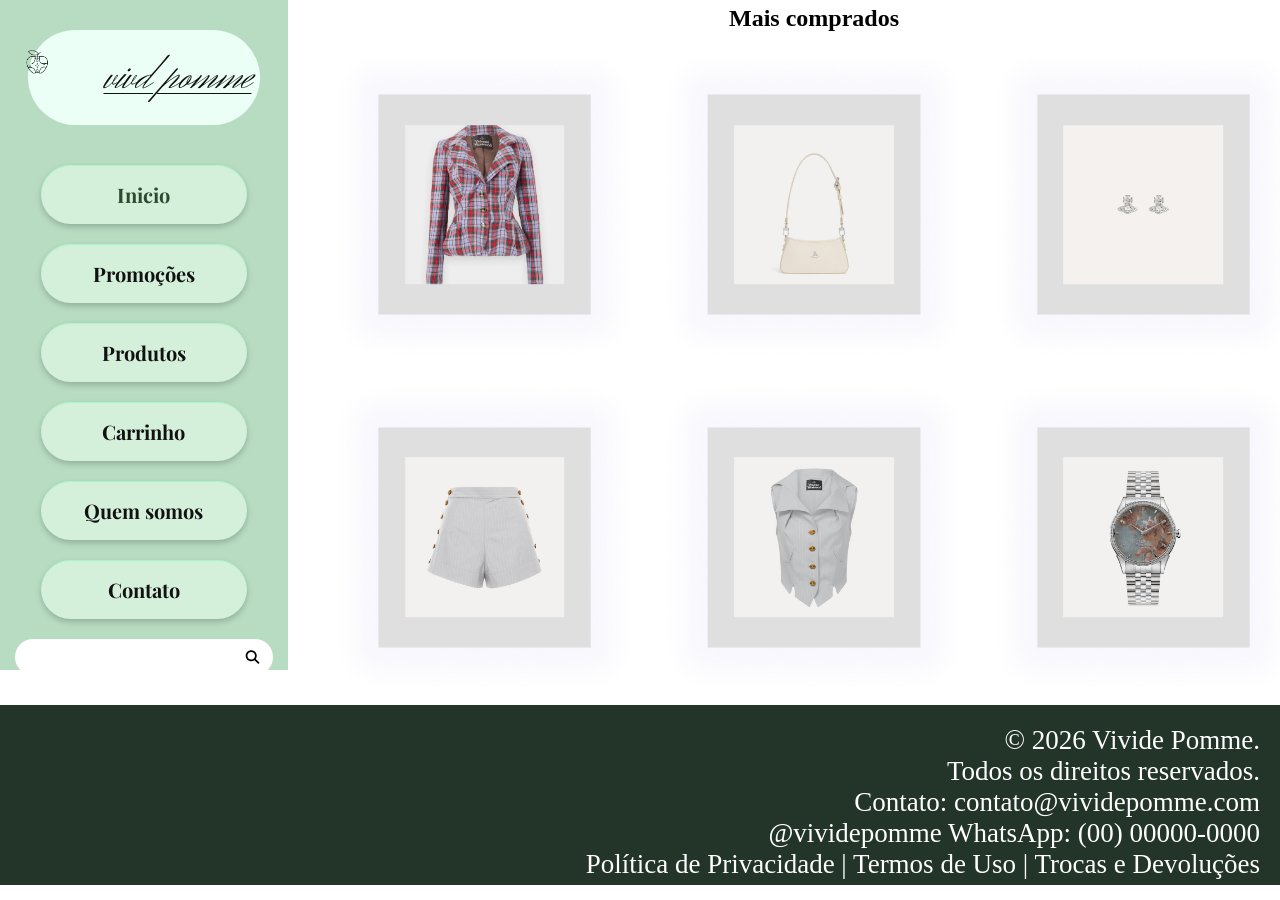
<file: index.html>
<!DOCTYPE html>
<html lang="en">
<head>
    <meta charset="UTF-8">
    <meta name="viewport" content="width=device-width, initial-scale=1.0">
    <title>Document</title>
    <link rel="preconnect" href="https://fonts.googleapis.com">
<link rel="preconnect" href="https://fonts.gstatic.com" crossorigin>
<link href="https://fonts.googleapis.com/css2?family=Herr+Von+Muellerhoff&family=Luxurious+Script&display=swap" rel="stylesheet">
    <link href="https://fonts.googleapis.com/css2?family=Alex+Brush&family=Playfair+Display:wght@700&display=swap" rel="stylesheet">
    <link rel="stylesheet" href="style.css">
</head>
<body>
    <div id="conteudo">
        <header class="header">

            <div class="logo-card">
                <img id="pomme" src="Sem_título-removebg-preview.png" alt="Logo Vivid Pomme">
                <span id="Logo">vivd pomme</span>
            </div>

            <ul>
                <li><a class="fundo ativo" href="index.html">Inicio</a></li>
                <li><a class="fundo" href="pag1.html">Promoções</a></li>
                <li><a class="fundo" href="pag2.html">Produtos</a></li>
                <li><a class="fundo" href="pag3.html">Carrinho</a></li>
                <li><a class="fundo" href="pag4.html">Quem somos</a></li>
                <li> <a class="fundo" href="pag5.html">Contato</a></li>

                <li class="busca-item">
                    <input id="InputCabecario" type="text" name="busca">
                    <svg id="lupa" xmlns="http://www.w3.org/2000/svg" viewBox="0 0 640 640">
                        <path d="M480 272C480 317.9 465.1 360.3 440 394.7L566.6 521.4C579.1 533.9 579.1 554.2 566.6 566.7C554.1 579.2 533.8 579.2 521.3 566.7L394.7 440C360.3 465.1 317.9 480 272 480C157.1 480 64 386.9 64 272C64 157.1 157.1 64 272 64C386.9 64 480 157.1 480 272zM272 416C351.5 416 416 351.5 416 272C416 192.5 351.5 128 272 128C192.5 128 128 192.5 128 272C128 351.5 192.5 416 272 416z"/>
                    </svg>
                </li>
            </ul>
        </header>

        <div id="maisC">
            <div id="C">Mais comprados</div>

            <div class="produto">
                <img class="quadrado" src="quadrado.png" alt="">
                <img class="img" src="b6f9a1bed209490ea2bc13f79e076513.webp" alt="">
            </div>

            <div class="produto">
                <img class="quadrado" src="quadrado.png" alt="">
                <img class="img" src="5801000JW-S0026-_WHITE_001_large.jpg" alt="">
            </div>

            <div class="produto">
                <img class="quadrado" src="quadrado.png" alt="">
                <img class="img" src="vivienne-westwood-mila-orb-crystal-earrings-1232428480.webp" alt="">
            </div>

            <div class="produto">
                <img class="quadrado" src="quadrado.png" alt="">
                <img class="img" src="1F01001G-W01EJ-_GREY_000_large.jpg" alt="">
            </div>

            <div class="produto">
                <img class="quadrado" src="quadrado.png" alt="">
                <img class="img" src="1C01000E-W01EJ-_GREY_000_large.jpg" alt="">
            </div>

            <div class="produto">
                <img class="quadrado" src="quadrado.png" alt="">
                <img class="img" src="VV208MTSLU-XXX-_SILVER_001_large.jpg" alt="">
            </div>
        </div>

        <div id="rodape">
            <div id="letraR">
                © 2026 Vivide Pomme. <br>
                Todos os direitos reservados.<br>
                Contato: contato@vividepomme.com <br>
                @vividepomme WhatsApp: (00) 00000-0000<br>
                Política de Privacidade | Termos de Uso | Trocas e Devoluções
            </div>
        </div>
    </div>
</body>
</html>
</file>
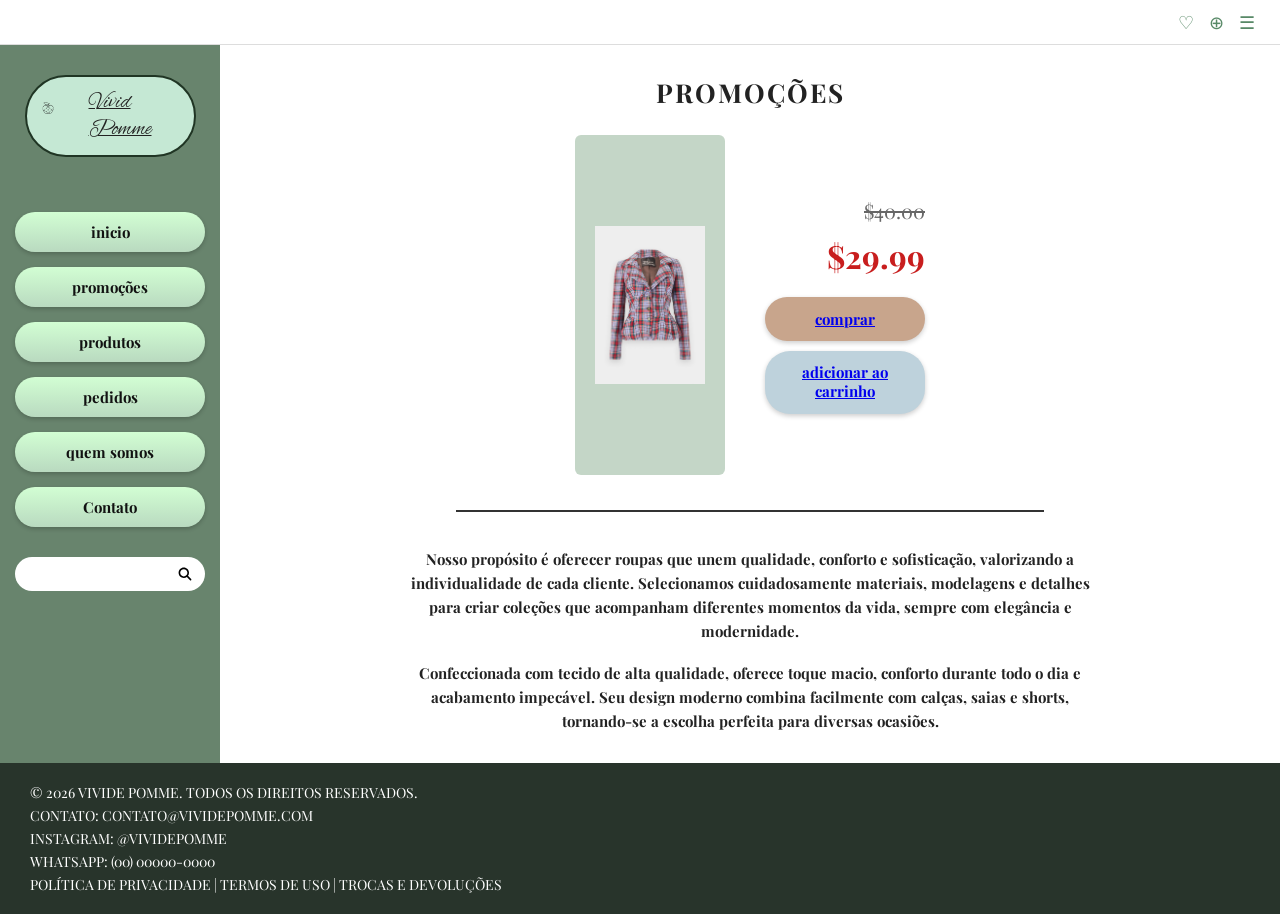
<file: pag1.html>
<!DOCTYPE html>
<html lang="pt-br">
<head>
    <meta charset="UTF-8">
    <meta name="viewport" content="width=device-width, initial-scale=1.0">
    <title>Promoções - Vivid Pomme</title>
    <link href="https://fonts.googleapis.com/css2?family=Alex+Brush&family=Playfair+Display:wght@700&display=swap" rel="stylesheet">
    <link rel="stylesheet" href="pag1.css">
</head>
<body>
    <div class="pagina">

        <header class="topo">
           

            <div class="icones-topo">
                <span>&#9825;</span>
                <span>&#8853;</span>
                <span>&#9776;</span>
            </div>
        </header>

        <aside class="menu-lateral">
            <nav class="lista-menu">

                 <div class="logo-card">
                <img id="pomme" src="Sem_título-removebg-preview.png" alt="Logo Vivid Pomme">
                <span id="Logo">Vivid Pomme</span>
            </div>
                <a class="fundo ativo" href="index.html">inicio</a>
                <a class="fundo" href="pag1.html">promoções</a>
                <a class="fundo" href="pag2.html">produtos</a>
                <a class="fundo" href="pag3.html">pedidos</a>
                <a class="fundo" href="pag4.html">quem somos</a>
                <a class="fundo" href="pag5.html">Contato</a>
            </nav>

            <div class="busca-item">
                <input id="InputCabecario" type="text" name="busca" placeholder="">
                <svg id="lupa" xmlns="http://www.w3.org/2000/svg" viewBox="0 0 640 640">
                    <path d="M480 272C480 317.9 465.1 360.3 440 394.7L566.6 521.4C579.1 533.9 579.1 554.2 566.6 566.7C554.1 579.2 533.8 579.2 521.3 566.7L394.7 440C360.3 465.1 317.9 480 272 480C157.1 480 64 386.9 64 272C64 157.1 157.1 64 272 64C386.9 64 480 157.1 480 272zM272 416C351.5 416 416 351.5 416 272C416 192.5 351.5 128 272 128C192.5 128 128 192.5 128 272C128 351.5 192.5 416 272 416z"/>
                </svg>
            </div>
        </aside>

        <main class="produto-principal">
            <h1 class="titulo-pagina">PROMOÇÕES</h1>

            <div class="produto-grid">
                <div class="foto-produto">
                    <img src="b6f9a1bed209490ea2bc13f79e076513.webp" alt="Blazer xadrez">
                </div>

                <div class="info-produto">
                    <span class="preco-antigo">$40.00</span>
                    <span class="preco-novo">$29.99</span>

                    <button class="btn-comprar"><a href="pag3.html">comprar</a></button>
                    <button class="btn-carrinho"><a href="pag3.html">adicionar ao<br>carrinho</a></button>
                </div>
            </div>

            <hr class="divisor">

            <div class="descricao-produto">
                <p>Nosso propósito é oferecer roupas que unem qualidade, conforto e sofisticação, valorizando a individualidade de cada cliente. Selecionamos cuidadosamente materiais, modelagens e detalhes para criar coleções que acompanham diferentes momentos da vida, sempre com elegância e modernidade.</p>

                <p>Confeccionada com tecido de alta qualidade, oferece toque macio, conforto durante todo o dia e acabamento impecável. Seu design moderno combina facilmente com calças, saias e shorts, tornando-se a escolha perfeita para diversas ocasiões.</p>
            </div>
        </main>

        <footer class="rodape">
            <p>© 2026 VIVIDE POMME. TODOS OS DIREITOS RESERVADOS.</p>
            <p>CONTATO: CONTATO@VIVIDEPOMME.COM</p>
            <p>INSTAGRAM: @VIVIDEPOMME</p>
            <p>WHATSAPP: (00) 00000-0000</p>
            <p>POLÍTICA DE PRIVACIDADE | TERMOS DE USO | TROCAS E DEVOLUÇÕES</p>
        </footer>

    </div>
</body>
</html>
</file>
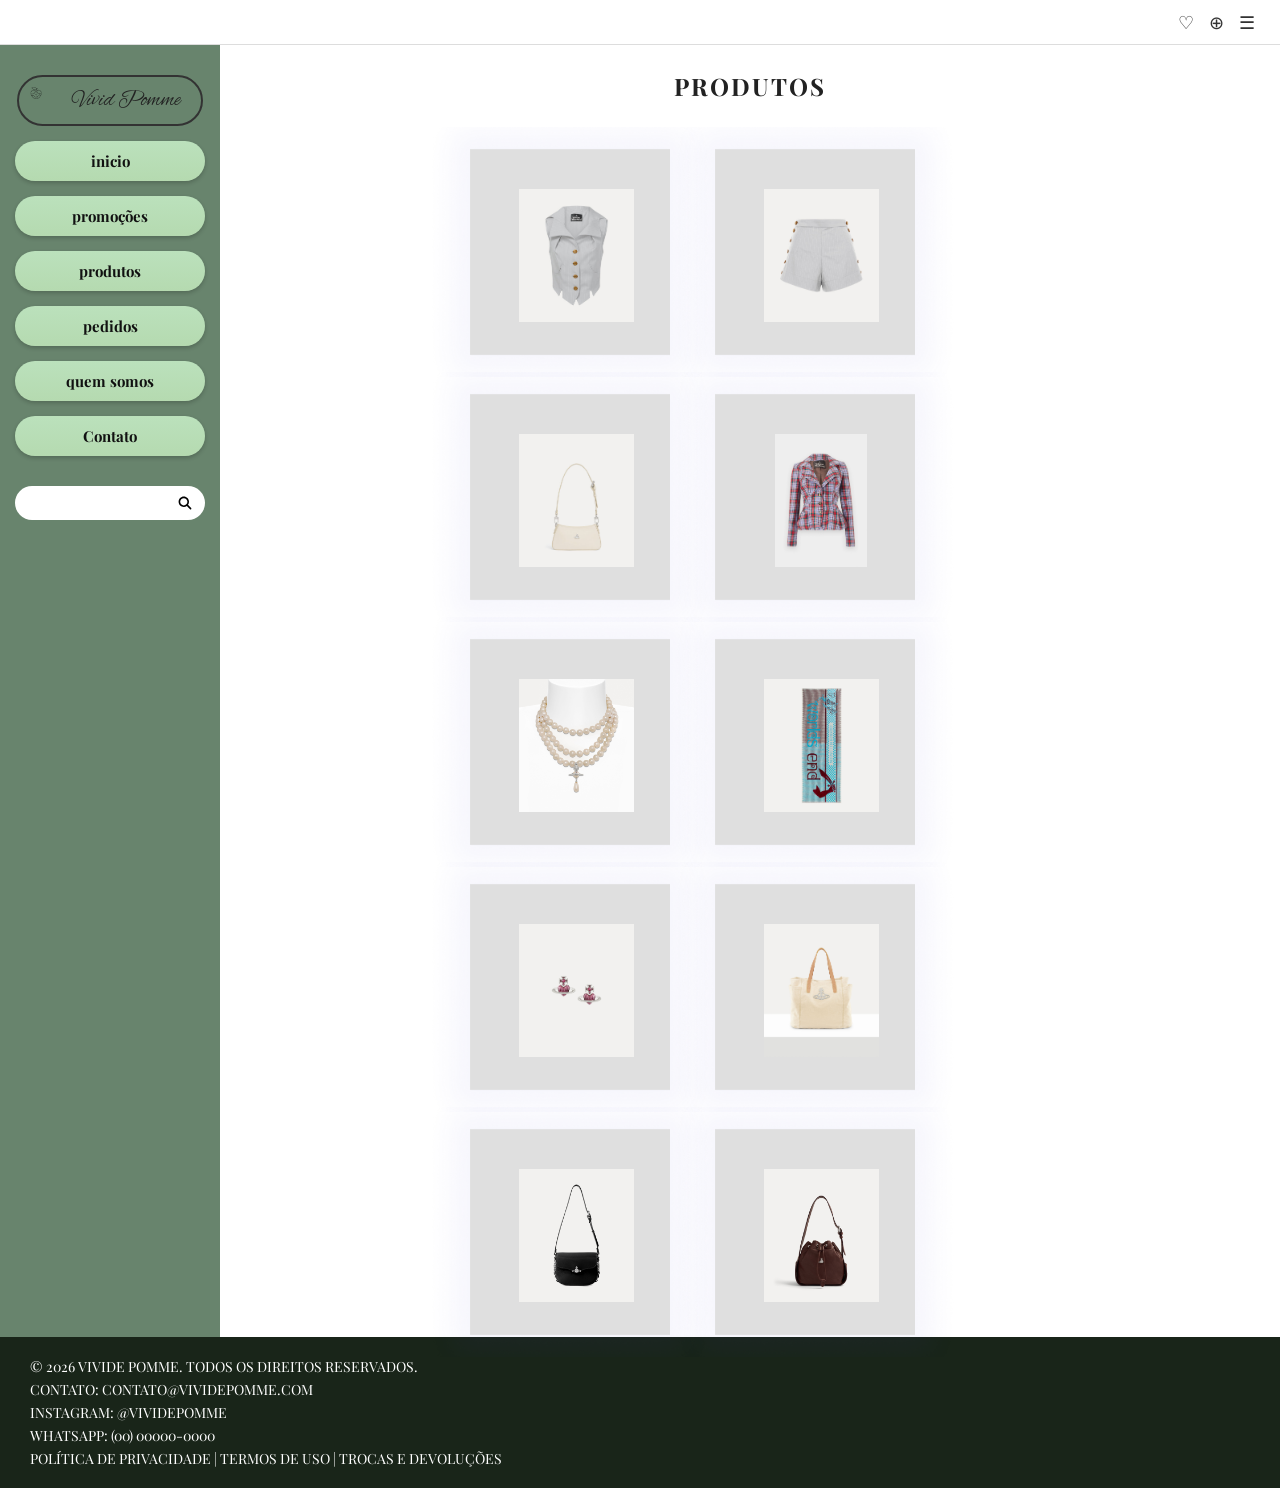
<file: pag2.html>
<!DOCTYPE html>
<html lang="pt-br">
<head>
    <meta charset="UTF-8">
    <meta name="viewport" content="width=device-width, initial-scale=1.0">
    <title>Produtos - Vivid Pomme</title>
    <link href="https://fonts.googleapis.com/css2?family=Alex+Brush&family=Playfair+Display:wght@700&display=swap" rel="stylesheet">
    <link rel="stylesheet" href="pag2.css">
</head>
<body>
    <div class="pagina">

        <header class="topo">
           

            <div class="icones-topo">
                <span>&#9825;</span>
                <span>&#8853;</span>
                <span>&#9776;</span>
            </div>
        </header>

        <aside class="menu-lateral">
             <div class="NexStage">
                <img id="pomme" src="Sem_título-removebg-preview.png" alt="Logo Vivid Pomme">
                <span id="Logo">Vivid Pomme</span>
            </div>
            <nav class="lista-menu">
                <a class="fundo ativo" href="index.html">inicio</a>
                <a class="fundo" href="pag1.html">promoções</a>
                <a class="fundo" href="pag2.html">produtos</a>
                <a class="fundo" href="pag3.html">pedidos</a>
                <a class="fundo" href="pag4.html">quem somos</a>
                <a class="fundo" href="pag5.html">Contato</a>
            </nav>

            <div class="busca-item">
                <input id="InputCabecario" type="text" name="busca" placeholder="">
                <svg id="lupa" xmlns="http://www.w3.org/2000/svg" viewBox="0 0 640 640">
                    <path d="M480 272C480 317.9 465.1 360.3 440 394.7L566.6 521.4C579.1 533.9 579.1 554.2 566.6 566.7C554.1 579.2 533.8 579.2 521.3 566.7L394.7 440C360.3 465.1 317.9 480 272 480C157.1 480 64 386.9 64 272C64 157.1 157.1 64 272 64C386.9 64 480 157.1 480 272zM272 416C351.5 416 416 351.5 416 272C416 192.5 351.5 128 272 128C192.5 128 128 192.5 128 272C128 351.5 192.5 416 272 416z"/>
                </svg>
            </div>
        </aside>

        <main class="produtos-principal">
            <h1 class="titulo-pagina">PRODUTOS</h1>

            <div class="produtos">
                <div class="produto">
                    <img class="quadrado" src="quadrado.png" alt="">
                    <img class="img" src="1C01000E-W01EJ-_GREY_000_large.jpg" alt="Blazer xadrez">
                </div>
                <div class="produto">
                    <img class="quadrado" src="quadrado.png" alt="">
                    <img class="img" src="1F01001G-W01EJ-_GREY_000_large.jpg" alt="">
                </div>
                <div class="produto">
                    <img class="quadrado" src="quadrado.png" alt="">
                    <img class="img" src="5801000JW-S0026-_WHITE_001_large.jpg" alt="">
                </div>
                <div class="produto">
                    <img class="quadrado" src="quadrado.png" alt="">
                    <img class="img" src="b6f9a1bed209490ea2bc13f79e076513.webp" alt="">
                </div>
                <div class="produto">
                    <img class="quadrado" src="quadrado.png" alt="">
                    <img class="img" src="63030009-02P128-CN_PLATINUM-PEARL-MULTI_001_large.jpg" alt="">
                </div>
                <div class="produto">
                    <img class="quadrado" src="quadrado.png" alt="">
                    <img class="img" src="1K010039-W01JH-_MULTI_001_large.jpg" alt="">
                </div>
                <div class="produto">
                    <img class="quadrado" src="quadrado.png" alt="">
                    <img class="img" src="62010386-02P758-_PLATINUM-Transparent-Rose-Enamel_001_large.jpg" alt="">
                </div>
                <div class="produto">
                    <img class="quadrado" src="quadrado.png" alt="">
                    <img class="img" src="4D02000PU-W01AY-_NATURAL_001_large.jpg" alt="">
                </div>
                <div class="produto">
                    <img class="quadrado" src="quadrado.png" alt="">
                    <img class="img" src="82010087U-L0098-_BLACK_001_large.jpg" alt="">
                </div>
                <div class="produto">
                    <img class="quadrado" src="quadrado.png" alt="">
                    <img class="img" src="4C020005W-L00BX-_CHESTNUT_001_large.jpg" alt=" ">
                </div>
            </div>
        </main>

        <footer class="rodape">
            <p>© 2026 VIVIDE POMME. TODOS OS DIREITOS RESERVADOS.</p>
            <p>CONTATO: CONTATO@VIVIDEPOMME.COM</p>
            <p>INSTAGRAM: @VIVIDEPOMME</p>
            <p>WHATSAPP: (00) 00000-0000</p>
            <p>POLÍTICA DE PRIVACIDADE | TERMOS DE USO | TROCAS E DEVOLUÇÕES</p>
        </footer>

    </div>
</body>
</html>
</file>
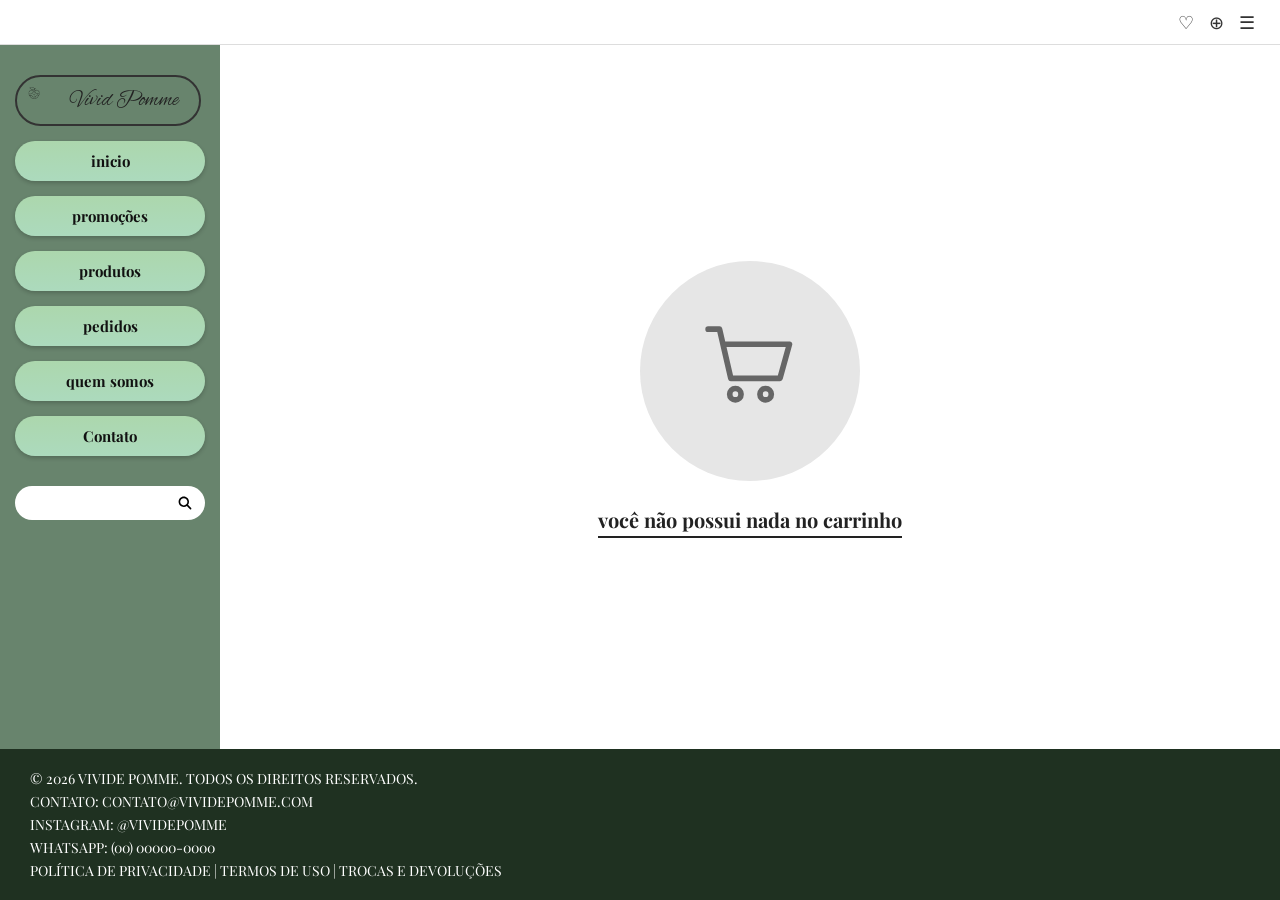
<file: pag3.html>
<!DOCTYPE html>
<html lang="pt-br">
<head>
    <meta charset="UTF-8">
    <meta name="viewport" content="width=device-width, initial-scale=1.0">
    <title>Carrinho - Vivid Pomme</title>
    <link href="https://fonts.googleapis.com/css2?family=Alex+Brush&family=Playfair+Display:wght@700&display=swap" rel="stylesheet">
    <link rel="stylesheet" href="pag3.css">
</head>
<body>
    <div class="pagina">

        <header class="topo">
           

            <div class="icones-topo">
                <span>&#9825;</span>
                <span>&#8853;</span>
                <span>&#9776;</span>
            </div>
        </header>

        <aside class="menu-lateral">
            <nav class="lista-menu">
                 <div class="logo-card">
                <img id="pomme" src="Sem_título-removebg-preview.png" alt="Logo Vivid Pomme">
                <span id="Logo">Vivid Pomme</span>
            </div>
                <a class="fundo ativo" href="index.html">inicio</a>
                <a class="fundo" href="pag1.html">promoções</a>
                <a class="fundo" href="pag2.html">produtos</a>
                <a class="fundo" href="pag3.html">pedidos</a>
                <a class="fundo" href="pag4.html">quem somos</a>
                <a class="fundo" href="pag5.html">Contato</a>
            </nav>

            <div class="busca-item">
                <input id="InputCabecario" type="text" name="busca" placeholder="">
                <svg id="lupa" xmlns="http://www.w3.org/2000/svg" viewBox="0 0 640 640">
                    <path d="M480 272C480 317.9 465.1 360.3 440 394.7L566.6 521.4C579.1 533.9 579.1 554.2 566.6 566.7C554.1 579.2 533.8 579.2 521.3 566.7L394.7 440C360.3 465.1 317.9 480 272 480C157.1 480 64 386.9 64 272C64 157.1 157.1 64 272 64C386.9 64 480 157.1 480 272zM272 416C351.5 416 416 351.5 416 272C416 192.5 351.5 128 272 128C192.5 128 128 192.5 128 272C128 351.5 192.5 416 272 416z"/>
                </svg>
            </div>
        </aside>

        <main class="carrinho-principal">
            <div class="carrinho-vazio">
                <div class="icone-carrinho">
                    <svg viewBox="0 0 640 640" xmlns="http://www.w3.org/2000/svg">
                        <path fill="none" stroke="#666" stroke-width="30" stroke-linecap="round" stroke-linejoin="round" d="M96 96 h60 l60 260 h260 l50 -180 H190"/>
                        <circle cx="240" cy="440" r="30" fill="none" stroke="#666" stroke-width="30"/>
                        <circle cx="400" cy="440" r="30" fill="none" stroke="#666" stroke-width="30"/>
                    </svg>
                </div>

                <p class="mensagem-vazio">você não possui nada no carrinho</p>
            </div>
        </main>

        <footer class="rodape">
            <p>© 2026 VIVIDE POMME. TODOS OS DIREITOS RESERVADOS.</p>
            <p>CONTATO: CONTATO@VIVIDEPOMME.COM</p>
            <p>INSTAGRAM: @VIVIDEPOMME</p>
            <p>WHATSAPP: (00) 00000-0000</p>
            <p>POLÍTICA DE PRIVACIDADE | TERMOS DE USO | TROCAS E DEVOLUÇÕES</p>
        </footer>

    </div>
</body>
</html>
</file>
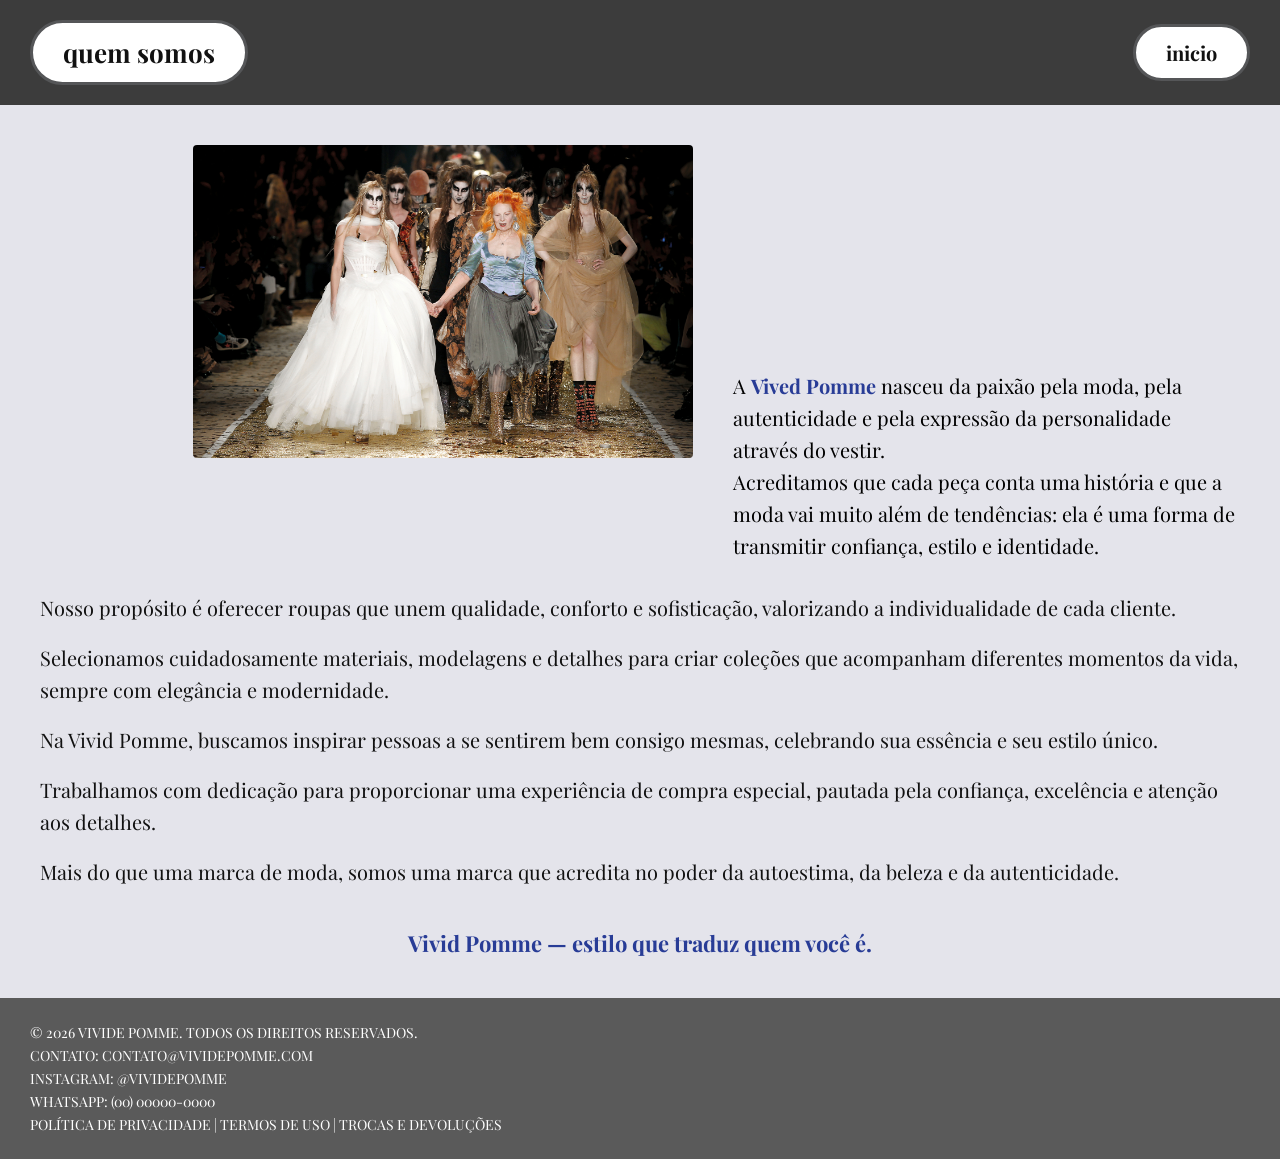
<file: pag4.html>
<!DOCTYPE html>
<html lang="pt-br">
<head>
    <meta charset="UTF-8">
    <meta name="viewport" content="width=device-width, initial-scale=1.0">
    <title>Quem Somos </title>
    <link href="https://fonts.googleapis.com/css2?family=Playfair+Display:wght@700&display=swap" rel="stylesheet">
    <link rel="stylesheet" href="pag4.css">
</head>
<body>
    <div class="pagina">

        <header class="topo">
            <div class="pilula titulo">quem somos</div>
            <a class="pilula" href="index.html">inicio</a>
        </header>

        <main class="conteudo">
            <img class="foto" src="Vivienne Westwood main.jpg" alt="Desfile Vivid Pomme">

            <div class="texto-intro">
                <p>A <strong class="destaque">Vived Pomme</strong> nasceu da paixão pela moda, pela autenticidade e pela expressão da personalidade através do vestir.</p>
                <p>Acreditamos que cada peça conta uma história e que a moda vai muito além de tendências: ela é uma forma de transmitir confiança, estilo e identidade.</p>
            </div>

            <div class="texto-corpo">
                <p>Nosso propósito é oferecer roupas que unem qualidade, conforto e sofisticação, valorizando a individualidade de cada cliente.</p>
                <p>Selecionamos cuidadosamente materiais, modelagens e detalhes para criar coleções que acompanham diferentes momentos da vida, sempre com elegância e modernidade.</p>
                <p>Na Vivid Pomme, buscamos inspirar pessoas a se sentirem bem consigo mesmas, celebrando sua essência e seu estilo único.</p>
                <p>Trabalhamos com dedicação para proporcionar uma experiência de compra especial, pautada pela confiança, excelência e atenção aos detalhes.</p>
                <p>Mais do que uma marca de moda, somos uma marca que acredita no poder da autoestima, da beleza e da autenticidade.</p>
            </div>

            <p class="assinatura">Vivid Pomme — estilo que traduz quem você é.</p>
        </main>

        <footer class="rodape">
            <p>© 2026 VIVIDE POMME. TODOS OS DIREITOS RESERVADOS.</p>
            <p>CONTATO: CONTATO@VIVIDEPOMME.COM</p>
            <p>INSTAGRAM: @VIVIDEPOMME</p>
            <p>WHATSAPP: (00) 00000-0000</p>
            <p>POLÍTICA DE PRIVACIDADE | TERMOS DE USO | TROCAS E DEVOLUÇÕES</p>
        </footer>

    </div>
</body>
</html>
</file>
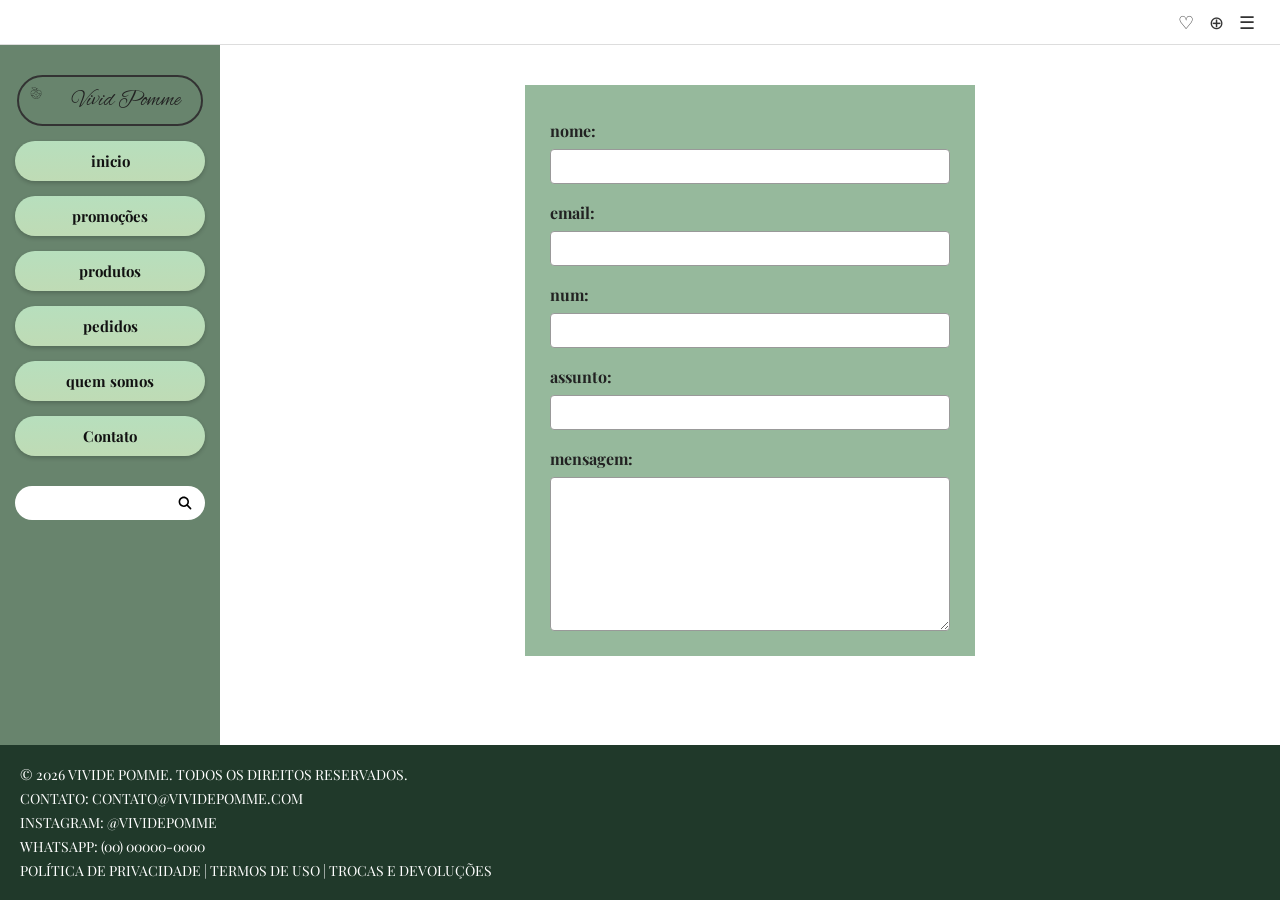
<file: pag5.html>
<!DOCTYPE html>
<html lang="pt-br">
<head>
    <meta charset="UTF-8">
    <meta name="viewport" content="width=device-width, initial-scale=1.0">
    <title>Produtos - Vivid Pomme</title>
    <link href="https://fonts.googleapis.com/css2?family=Alex+Brush&family=Playfair+Display:wght@700&display=swap" rel="stylesheet">
    <link rel="stylesheet" href="pag5.css">
</head>
<body>
    <div class="pagina">

        <header class="topo">
           

            <div class="icones-topo">
                <span>&#9825;</span>
                <span>&#8853;</span>
                <span>&#9776;</span>
            </div>
        </header>

        <aside class="menu-lateral">
             <div class="NexStage">
                <img id="pomme" src="Sem_título-removebg-preview.png" alt="Logo Vivid Pomme">
                <span id="Logo">Vivid Pomme</span>
            </div>
            <nav class="lista-menu">
                <a class="fundo ativo" href="index.html">inicio</a>
                <a class="fundo" href="pag1.html">promoções</a>
                <a class="fundo" href="pag2.html">produtos</a>
                <a class="fundo" href="pag3.html">pedidos</a>
                <a class="fundo" href="pag4.html">quem somos</a>
                <a class="fundo" href="pag5.html">Contato</a>
            </nav>

            <div class="busca-item">
                <input id="InputCabecario" type="text" name="busca" placeholder="">
                <svg id="lupa" xmlns="http://www.w3.org/2000/svg" viewBox="0 0 640 640">
                    <path d="M480 272C480 317.9 465.1 360.3 440 394.7L566.6 521.4C579.1 533.9 579.1 554.2 566.6 566.7C554.1 579.2 533.8 579.2 521.3 566.7L394.7 440C360.3 465.1 317.9 480 272 480C157.1 480 64 386.9 64 272C64 157.1 157.1 64 272 64C386.9 64 480 157.1 480 272zM272 416C351.5 416 416 351.5 416 272C416 192.5 351.5 128 272 128C192.5 128 128 192.5 128 272C128 351.5 192.5 416 272 416z"/>
                </svg>
            </div>
        </aside>

        <main class="contato-principal">
            <form class="form-contato">
                <label for="nome">nome:</label>
                <input type="text" id="nome" name="nome">

                <label for="email">email:</label>
                <input type="email" id="email" name="email">

                <label for="num">num:</label>
                <input type="tel" id="num" name="num">

                <label for="assunto">assunto:</label>
                <input type="text" id="assunto" name="assunto">

                <label for="mensagem">mensagem:</label>
                <textarea id="mensagem" name="mensagem" rows="8"></textarea>
            </form>
        </main>

        <footer class="rodape">
            <p>© 2026 VIVIDE POMME. TODOS OS DIREITOS RESERVADOS.</p>
            <p>CONTATO: CONTATO@VIVIDEPOMME.COM</p>
            <p>INSTAGRAM: @VIVIDEPOMME</p>
            <p>WHATSAPP: (00) 00000-0000</p>
            <p>POLÍTICA DE PRIVACIDADE | TERMOS DE USO | TROCAS E DEVOLUÇÕES</p>
        </footer>

    </div>
</body>
</html>
</file>
<file: style.css>
*{
    margin: 0;
    padding: 0;
    box-sizing: border-box;
}

#conteudo{
    display: grid;
    grid-template-columns: 25% 75%;
}

.header a:hover{
    color: rgb(24, 67, 39);
}

.header ul{
    list-style: none;
    display: flex;
    flex-direction: column;
    align-items: center;
    gap: 20px;
}

.header ul li{
    width: 100%;
    display: flex;
    justify-content: center;
}

.header{
    background-color: rgb(184, 220, 194);
    width: 90%;
    height: 95%;
    padding: 30px 15px;
    text-align: center;
}

header{
    position: sticky;
    top: 0;
    align-self: start;
    z-index: 10;
}


.logo-card{
    background: rgb(235, 255, 246);
    border-radius: 50px;
    
    padding: 12px 30px 12px 12px;
    margin: 0 auto 40px;
    display: flex;
    align-items: center;
    justify-content: center;
    gap: 15px;
    max-width: 90%;
}

#pomme{
    height: 70px;
    width: 70px;
      font-family: "Herr Von Muellerhoff", cursive;
    object-fit: contain;
    flex-shrink: 0;
}

#Logo{
font-family: "Herr Von Muellerhoff", cursive;
    font-size: 50px;
    color: #111;
    text-decoration: underline;
      text-decoration-thickness: 1px;
    text-underline-offset: 5px;
    white-space: nowrap;
}

.header .ativo{
    color: rgb(44, 74, 44);
    text-decoration: none;
}


.busca-item{
    position: relative;
    width: 80%;
}

#InputCabecario{
    border-radius: 15px;
    height: 36px;
    width: 100%;
    padding: 0 40px 0 12px;
    border: none;
        border-radius: 50px;

}

#lupa{
    height: 17px;
    position: absolute;
    right: 12px;
    top: 50%;
    transform: translateY(-50%);
    pointer-events: none;
}


.fundo{
    display: block;
    width: 80%;
    padding: 16px 0;
    background: #d4f0db;
    border-radius: 50px;
    text-decoration: none;
    color: #111;
    font-family: 'Playfair Display', serif;
    font-weight: 700;
    font-size: 20px;
    box-shadow:
        0 3px 6px rgba(0,0,0,0.2),
        inset 0 1px 1px rgba(133, 252, 189, 0.6);
    transition: transform 0.15s ease;
}

.fundo:hover{
    transform: scale(1.03);
    color: rgb(0,0,0);
}


#maisC{
    display: grid;
    grid-template-columns: repeat(3, 1fr);
    gap: 10px;
    padding: 5px;
}

#C{

    grid-column: 1 / -1;
    font-size: 24px;
    font-weight: bold;
    text-align: center;
}

.produto{
    position: relative;
    width: 100%;
    aspect-ratio: 1 / 1;
}

.quadrado{
    position: absolute;
    top: 0;
    left: 0;
    width: 100%;
    height: 100%;
    object-fit: cover;
    z-index: 1;
    
}

.img{
    position: absolute;
    top: 50%;
    left: 50%;
    transform: translate(-50%, -50%);
    width: 50%;
    height: 50%;
    object-fit: cover;
    z-index: 2;
}


#rodape{
    grid-column: 1 / -1;
    width: 100%;
    height: 20vh;
    background-color: rgb(35, 52, 40);
    padding: 20px;
    position: relative;
    z-index: 1;
}

#letraR{
    color: white;
    font-size: 3vh;
    text-align: end;
}
</file>
<file: pag1.css>
*{
    margin: 0;
    padding: 0;
    box-sizing: border-box;
}

body{
    font-family: 'Playfair Display', serif;
    color: #222;
}

.pagina{
    display: grid;
    grid-template-columns: 220px 1fr;
    grid-template-rows: auto 1fr auto;
    grid-template-areas:
        "topo   topo"
        "menu   principal"
        "rodape rodape";
    min-height: 100vh;
}

.topo{
    grid-area: topo;
    display: grid;
    grid-template-columns: auto 1fr auto;
    align-items: center;
    padding: 10px 25px;
    border-bottom: 1px solid #ddd;
}

.logo-card{
    background: rgb(197, 232, 212);
    border-radius: 50px;
    padding: 12px 30px 12px 12px;
    margin: 0 auto 40px;
    display: flex;
    align-items: center;
    justify-content: center;
    gap: 15px;
    width: 90%;
    border: 2px solid #203524;

}
#pomme{
    height: 35px;
    width: 35px;
    object-fit: contain;
}

#Logo{
    font-family: 'Alex Brush', cursive;
 text-decoration: underline;
      text-decoration-thickness: 1px;
         font-size: 22px;
}

.icones-topo{
    grid-column: 3;
    display: flex;
    gap: 15px;
    font-size: 18px;
    color: #588967;
}

.menu-lateral{
    grid-area: menu;
    background-color: rgb(104, 132, 109);
    display: grid;
    align-content: start;
    justify-items: center;
    gap: 15px;
    padding: 30px 15px;
}

.lista-menu{
    display: grid;
    gap: 15px;
    width: 100%;
}

.fundo{
    display: block;
    text-align: center;
    padding: 10px 0;
    background: linear-gradient(180deg, #d2fed3, #b9dac0);
    border-radius: 30px;
    text-decoration: none;
    color: #111;
    font-weight: 700;
    font-size: 15px;
    box-shadow: 0 2px 4px rgba(0,0,0,0.2);
    transition: transform 0.15s ease;
}

.fundo:hover{
    transform: scale(1.03);
}

.busca-item{
    position: relative;
    width: 100%;
    margin-top: 15px;
}

#InputCabecario{
    width: 100%;
    height: 34px;
    border-radius: 20px;
    border: none;
    padding: 0 40px 0 15px;
}

#lupa{
    height: 16px;
    position: absolute;
    right: 12px;
    top: 50%;
    transform: translateY(-50%);
    pointer-events: none;
}

.produto-principal{
    grid-area: principal;
    padding: 30px 40px;
}

.titulo-pagina{
    text-align: center;
    font-weight: 700;
    font-size: 26px;
    letter-spacing: 2px;
    margin-bottom: 25px;
}

.produto-grid{
    display: grid;
    grid-template-columns: 1fr 1fr;
    gap: 40px;
    align-items: center;
}

.foto-produto{
    background-color: rgba(152, 183, 158, 0.571);
    border-radius: 6px;
    padding: 20px;
    display: flex;
    justify-content: center;
    align-items: center;
        margin-left: 35vh ;

}

.foto-produto img{
    width: 100%;
    height: 300px;
    object-fit: contain;
}

.info-produto{
    display: grid;
    justify-items: end;
    gap: 10px;
    margin-right: 35vh;
}

.preco-antigo{
    text-decoration: line-through;
    color: #666;
    font-size: 20px;
}

.preco-novo{
    color: rgb(200, 30, 30);
    font-size: 32px;
    font-weight: 700;
    margin-bottom: 10px;
}

.btn-comprar,
.btn-carrinho{
    width: 160px;
    padding: 12px 0;
    border: none;
    border-radius: 25px;
    font-family: 'Playfair Display', serif;
    font-weight: 700;
    font-size: 15px;
    cursor: pointer;
    box-shadow: 0 2px 5px rgba(0,0,0,0.2);
    
}

.btn-comprar{
    background-color: rgb(200, 165, 140);
    color: #fff;
}

.btn-carrinho{
    background-color: rgb(190, 210, 220);
    color: #222;
    line-height: 1.3;
}

.divisor{
    border: none;
    border-top: 2px solid #333;
    width: 60%;
    margin: 35px auto;
}

.descricao-produto{
    display: grid;
    gap: 18px;
    text-align: center;
    font-weight: 700;
    font-size: 15px;
    line-height: 1.6;
    max-width: 700px;
    margin: 0 auto;
}

.rodape{
    grid-area: rodape;
    background-color: rgb(40, 52, 43);
    color: white;
    display: grid;
    gap: 4px;
    padding: 20px 30px;
    font-size: 14px;
}

@media (max-width: 800px){
    .pagina{
        grid-template-columns: 1fr;
        grid-template-areas:
            "topo"
            "menu"
            "principal"
            "rodape";
    }

    .produto-grid{
        grid-template-columns: 1fr;
    }

    .info-produto{
        justify-items: center;
        text-align: center;
    }
}
</file>
<file: pag2.css>
*{
    margin: 0;
    padding: 0;
    box-sizing: border-box;
}

body{
    font-family: 'Playfair Display', serif;
    color: #222;
}

.pagina{
    display: grid;
    grid-template-columns: 220px 1fr;
    grid-template-rows: auto 1fr auto;
    grid-template-areas:
        "topo   topo"
        "menu   principal"
        "rodape rodape";
    min-height: 100vh;
}

.topo{
    grid-area: topo;
    display: grid;
    grid-template-columns: auto 1fr auto;
    align-items: center;
    padding: 10px 25px;
    border-bottom: 1px solid #ddd;
}

.NexStage{
    display: flex;
    align-items: center;
    gap: 10px;
    border: 2px solid #333;
    border-radius: 40px;
    padding: 6px 20px 6px 8px;
    width: fit-content;
}

#pomme{
    height: 35px;
    width: 35px;
    object-fit: contain;
}

#Logo{
    font-family: 'Alex Brush', cursive;
    font-size: 22px;
}

.icones-topo{
    grid-column: 3;
    display: flex;
    gap: 15px;
    font-size: 18px;
    color: #333;
}

.menu-lateral{
    grid-area: menu;
    background-color: rgb(104, 132, 109);
    display: grid;
    align-content: start;
    justify-items: center;
    gap: 15px;
    padding: 30px 15px;
    position: sticky;
}

.lista-menu{
    display: grid;
    gap: 15px;
    width: 100%;
}

.fundo{
    display: block;
    text-align: center;
    padding: 10px 0;
    background: linear-gradient(180deg, #bbe1bc, #b5dab0);
    border-radius: 30px;
    text-decoration: none;
    color: #111;
    font-weight: 700;
    font-size: 15px;
    box-shadow: 0 2px 4px rgba(0,0,0,0.2);
    transition: transform 0.15s ease;
}

.fundo:hover{
    transform: scale(1.03);
}

.busca-item{
    position: relative;
    width: 100%;
    margin-top: 15px;
}

#InputCabecario{
    width: 100%;
    height: 34px;
    border-radius: 20px;
    border: none;
    padding: 0 40px 0 15px;
}

#lupa{
    height: 16px;
    position: absolute;
    right: 12px;
    top: 50%;
    transform: translateY(-50%);
    pointer-events: none;
}

.produtos-principal{
    grid-area: principal;
    padding: 25px 40px;
}

.titulo-pagina{
    text-align: center;
    font-weight: 700;
    font-size: 24px;
    letter-spacing: 2px;
    margin-bottom: 25px;
}

.produtos{
    display: grid;
    grid-template-columns: repeat(2, 1fr);
    gap: 40px;
    width: 450px;
    margin: 0 auto;
}

.produto{
    position: relative;
    width: 100%;
    aspect-ratio: 1 / 1;
}

.quadrado{
    position: absolute;
    right: 10px;
    width: 300px;
    height: 250px;
    object-fit: cover;
    z-index: 1;
}

.img{
    position: absolute;
    top: 30%;
    right: 35%;
    width: 80%;
    height: 65%;
    object-fit: contain;
    z-index: 2;
}

.rodape{
    grid-area: rodape;
    background-color: rgb(25, 37, 25);
    color: white;
    display: grid;
    gap: 4px;
    padding: 20px 30px;
    font-size: 14px;
}

@media (max-width: 800px){
    .pagina{
        grid-template-columns: 1fr;
        grid-template-areas:
            "topo"
            "menu"
            "principal"
            "rodape";
    }
}
</file>
<file: pag3.css>
*{
    margin: 0;
    padding: 0;
    box-sizing: border-box;
}

body{
    font-family: 'Playfair Display', serif;
    color: #222;
}

.pagina{
    display: grid;
    grid-template-columns: 220px 1fr;
    grid-template-rows: auto 1fr auto;
    grid-template-areas:
        "topo   topo"
        "menu   principal"
        "rodape rodape";
    min-height: 100vh;
}

.topo{
    grid-area: topo;
    display: grid;
    grid-template-columns: auto 1fr auto;
    align-items: center;
    padding: 10px 25px;
    border-bottom: 1px solid #ddd;
}

.logo-card{
    display: flex;
    align-items: center;
    gap: 10px;
    border: 2px solid #333;
    border-radius: 40px;
    padding: 6px 20px 6px 8px;
    width: fit-content;
}

#pomme{
    height: 35px;
    width: 35px;
    object-fit: contain;
}

#Logo{
    font-family: 'Alex Brush', cursive;
    font-size: 22px;
}

.icones-topo{
    grid-column: 3;
    display: flex;
    gap: 15px;
    font-size: 18px;
    color: #333;
}

.menu-lateral{
    grid-area: menu;
    background-color: rgb(104, 132, 109);
    display: grid;
    align-content: start;
    justify-items: center;
    gap: 15px;
    padding: 30px 15px;
}

.lista-menu{
    display: grid;
    gap: 15px;
    width: 100%;
}

.fundo{
    display: block;
    text-align: center;
    padding: 10px 0;
    background: linear-gradient(180deg, #acd7ad, #acdabd);
    border-radius: 30px;
    text-decoration: none;
    color: #111;
    font-weight: 700;
    font-size: 15px;
    box-shadow: 0 2px 4px rgba(0,0,0,0.2);
    transition: transform 0.15s ease;
}

.fundo:hover{
    transform: scale(1.03);
}

.busca-item{
    position: relative;
    width: 100%;
    margin-top: 15px;
}

#InputCabecario{
    width: 100%;
    height: 34px;
    border-radius: 20px;
    border: none;
    padding: 0 40px 0 15px;
}

#lupa{
    height: 16px;
    position: absolute;
    right: 12px;
    top: 50%;
    transform: translateY(-50%);
    pointer-events: none;
}

.carrinho-principal{
    grid-area: principal;
    display: grid;
    place-items: center;
    padding: 40px;
}

.carrinho-vazio{
    display: grid;
    justify-items: center;
    gap: 25px;
}

.icone-carrinho{
    width: 220px;
    height: 220px;
    border-radius: 50%;
    background-color: rgb(230, 230, 230);
    display: grid;
    place-items: center;
}

.icone-carrinho svg{
    width: 55%;
    height: 55%;
}

.mensagem-vazio{
    font-weight: 700;
    font-size: 20px;
    text-decoration: underline;
    text-underline-offset: 8px;
    text-align: center;
}

.rodape{
    grid-area: rodape;
    background-color: rgb(31, 49, 33);
    color: white;
    display: grid;
    gap: 4px;
    padding: 20px 30px;
    font-size: 14px;
}

@media (max-width: 800px){
    .pagina{
        grid-template-columns: 1fr;
        grid-template-areas:
            "topo"
            "menu"
            "principal"
            "rodape";
    }
}
</file>
<file: pag4.css>
*{
    margin: 0;
    padding: 0;
    box-sizing: border-box;
}

body{
    font-family: 'Playfair Display', serif;
    background-color: rgb(60, 60, 60);
}

.pagina{
    display: grid;
    grid-template-rows: auto 1fr auto;
    min-height: 100vh;
}

.topo{
    display: grid;
    grid-template-columns: auto 1fr auto;
    align-items: center;
    gap: 20px;
    padding: 20px 30px;
    background-color: rgb(60, 60, 60);
}

.pilula{
    background: white;
    border: 3px solid rgb(85, 86, 88);
    border-radius: 40px;
    padding: 12px 30px;
    font-weight: 700;
    font-size: 20px;
    text-decoration: none;
    color: #111;
    text-align: center;
}

.titulo{
    grid-column: 1;
    font-size: 26px;
    justify-self: start;
}

.topo a.pilula{
    grid-column: 3;
    justify-self: end;
}

.conteudo{
    display: grid;
    grid-template-columns: 1fr 1fr;
    grid-template-areas:
        "foto   intro"
        "corpo  corpo"
        "assinatura assinatura";
    gap: 30px 40px;
    background-color: rgb(228, 228, 235);
    padding: 40px;
}

.foto{
    grid-area: foto;
    width: 500px;
    height: 100%PX;
    object-fit: cover;
    border-radius: 4px;
    margin-left: 17vh ;
}

.texto-intro{
    margin-top: 25vh;
    grid-area: intro;
    color: rgb(0, 0, 0);
    font-size: 20px;
    line-height: 1.6;
}

.texto-intro strong.destaque{
    color: rgb(40, 60, 150);
}

.texto-corpo{
    grid-area: corpo;
    display: grid;
    gap: 18px;
    font-size: 20px;
    line-height: 1.6;
    color: #111;
}

.assinatura{
    grid-area: assinatura;
    text-align: center;
    font-weight: 700;
    color: rgb(40, 60, 150);
    font-size: 22px;
    margin-top: 10px;
}

.rodape{
    display: grid;
    gap: 4px;
    padding: 25px 30px;
    background-color: rgb(90, 90, 90);
    color: white;
    font-size: 14px;
}

@media (max-width: 700px){
    .conteudo{
        grid-template-columns: 1fr;
        grid-template-areas:
            "foto"
            "intro"
            "corpo"
            "assinatura";
    }

    .topo{
        grid-template-columns: 1fr;
        justify-items: center;
    }

    .titulo,
    .topo a.pilula{
        grid-column: 1;
        justify-self: center;
    }
}
</file>
<file: pag5.css>
*{
    margin: 0;
    padding: 0;
    box-sizing: border-box;
}

body{
    font-family: 'Playfair Display', serif;
    color: #222;
}

.pagina{
    display: grid;
    grid-template-columns: 220px 1fr;
    grid-template-rows: auto 1fr auto;
    grid-template-areas:
        "topo   topo"
        "menu   principal"
        "rodape rodape";
    min-height: 100vh;
}

.topo{
    grid-area: topo;
    display: grid;
    grid-template-columns: auto 1fr auto;
    align-items: center;
    padding: 10px 25px;
    border-bottom: 1px solid #ddd;
}

.NexStage{
    display: flex;
    align-items: center;
    gap: 10px;
    border: 2px solid #333;
    border-radius: 40px;
    padding: 6px 20px 6px 8px;
    width: fit-content;
    
}

#pomme{
    height: 35px;
    width: 35px;
    object-fit: contain;
}

#Logo{
    font-family: 'Alex Brush', cursive;
    font-size: 22px;
}

.icones-topo{
    grid-column: 3;
    display: flex;
    gap: 15px;
    font-size: 18px;
    color: #333;
}

.menu-lateral{
    grid-area: menu;
    background-color: rgb(104, 132, 109);
    display: grid;
    align-content: start;
    justify-items: center;
    gap: 15px;
    padding: 30px 15px;
    position: sticky;
}

.lista-menu{
    display: grid;
    gap: 15px;
    width: 100%;
}

.fundo{
    display: block;
    text-align: center;
    padding: 10px 0;
    background: linear-gradient(180deg, #b7dfbd, #bfdbb5);
    border-radius: 30px;
    text-decoration: none;
    color: #111;
    font-weight: 700;
    font-size: 15px;
    box-shadow: 0 2px 4px rgba(0,0,0,0.2);
    transition: transform 0.15s ease;
}

.fundo:hover{
    transform: scale(1.03);
}

.busca-item{
    position: relative;
    width: 100%;
    margin-top: 15px;
}

#InputCabecario{
    width: 100%;
    height: 34px;
    border-radius: 20px;
    border: none;
    padding: 0 40px 0 15px;
}

#lupa{
    height: 16px;
    position: absolute;
    right: 12px;
    top: 50%;
    transform: translateY(-50%);
    pointer-events: none;
}


.contato-principal {
    grid-area: principal;
    display: grid;
    justify-content: center;
    align-content: start;
    padding: 40px;
}

.form-contato {
    background-color: rgba(98, 151, 107, 0.668);
    padding: 25px;
    width: 450px;

    display: grid;
    grid-template-columns: 1fr;
    gap: 8px;
}

.form-contato label {
    font-weight: bold;
    margin-top: 10px;
}

.form-contato input,
.form-contato textarea {
    padding: 8px;
    border: 1px solid #999;
    border-radius: 4px;
    font-family: inherit;
}

.rodape {
    grid-area: rodape;
    background-color: #20392a;
    color: white;
    display: grid;
    gap: 5px;
    padding: 20px;
    font-size: 14px;
}
</file>
